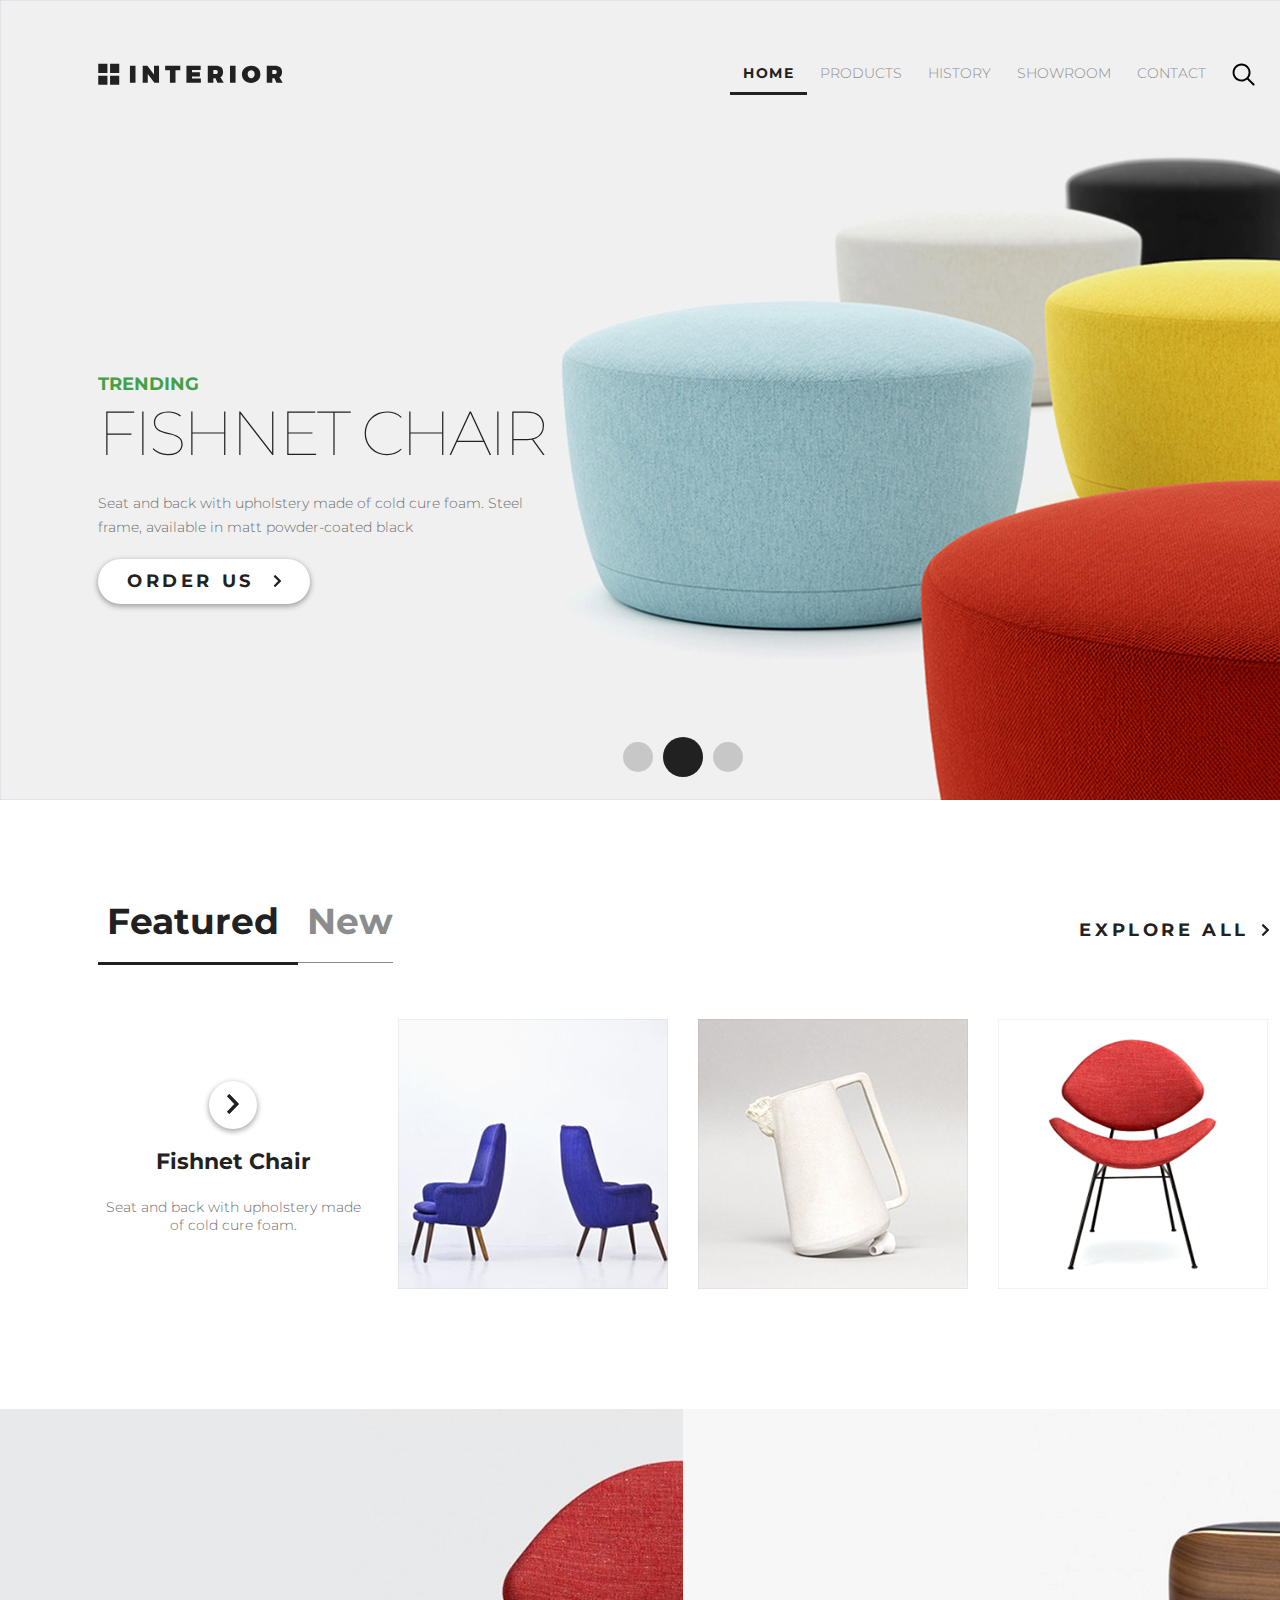
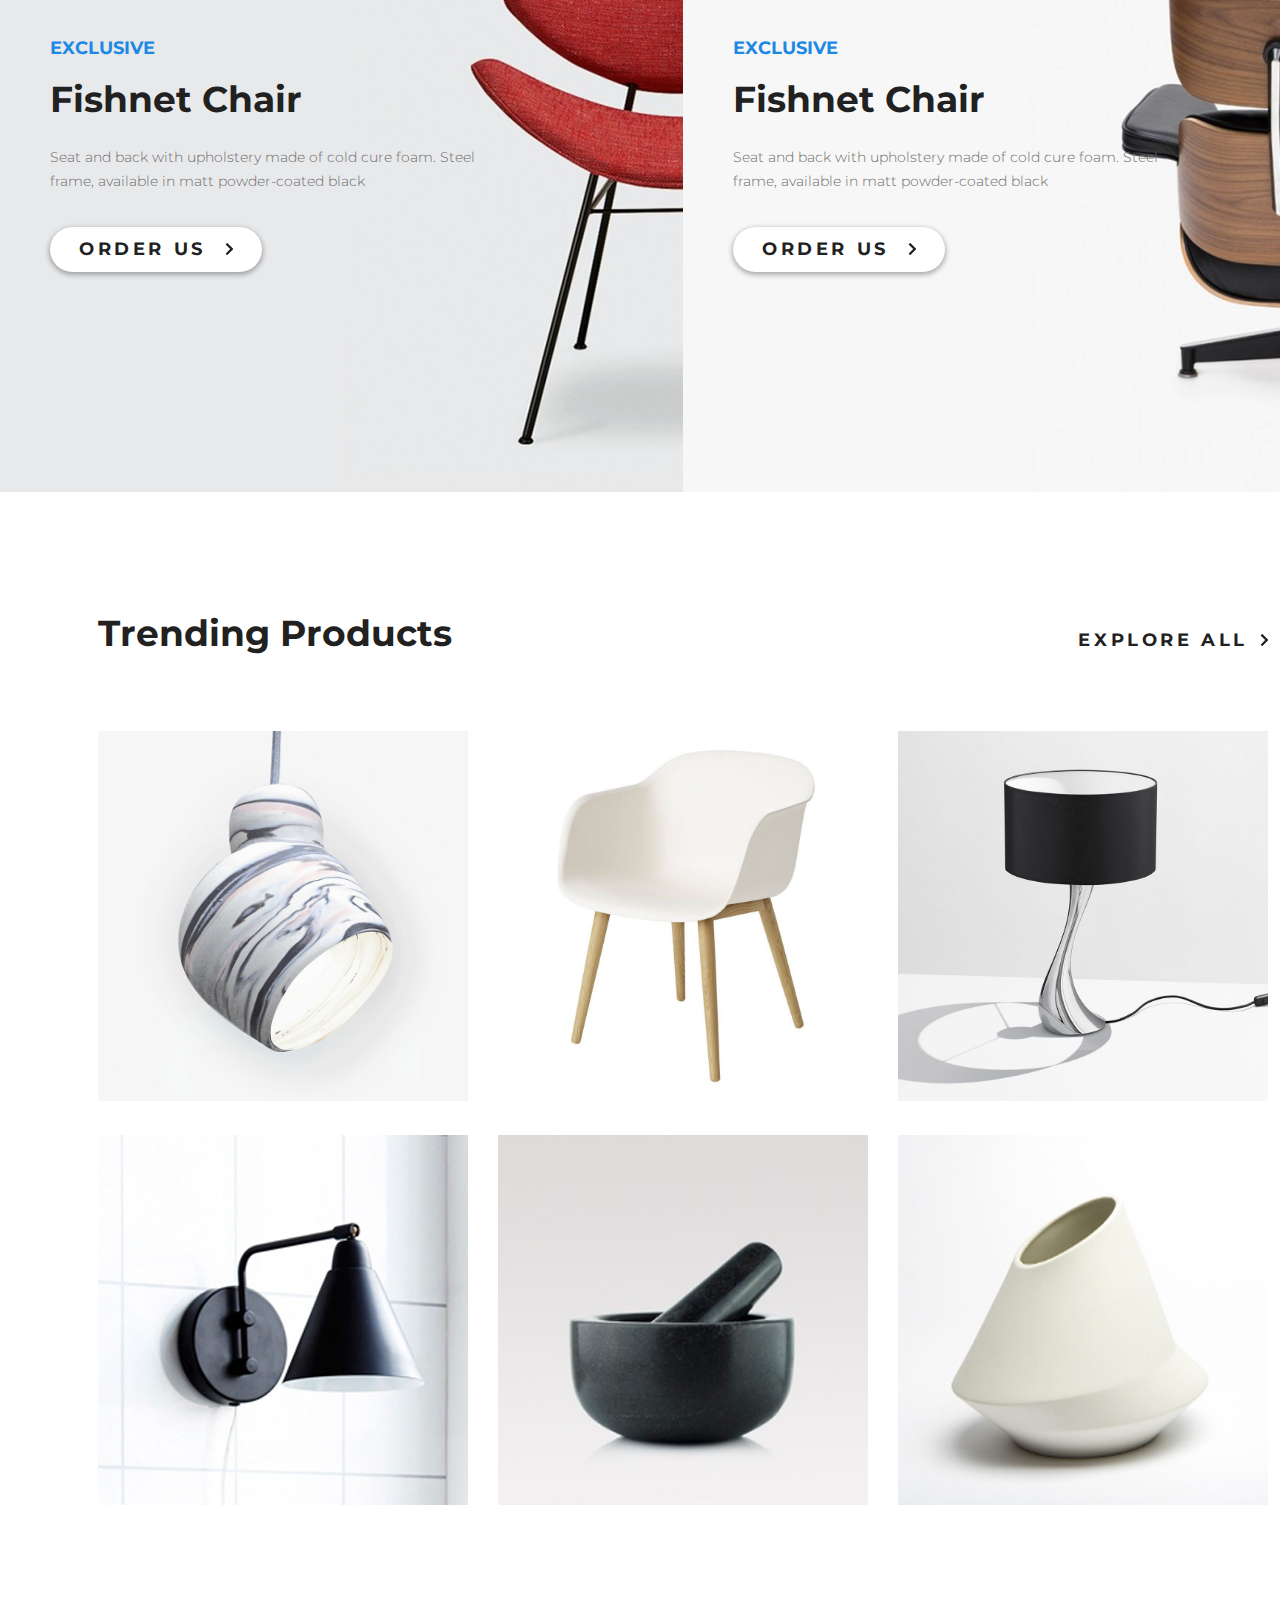
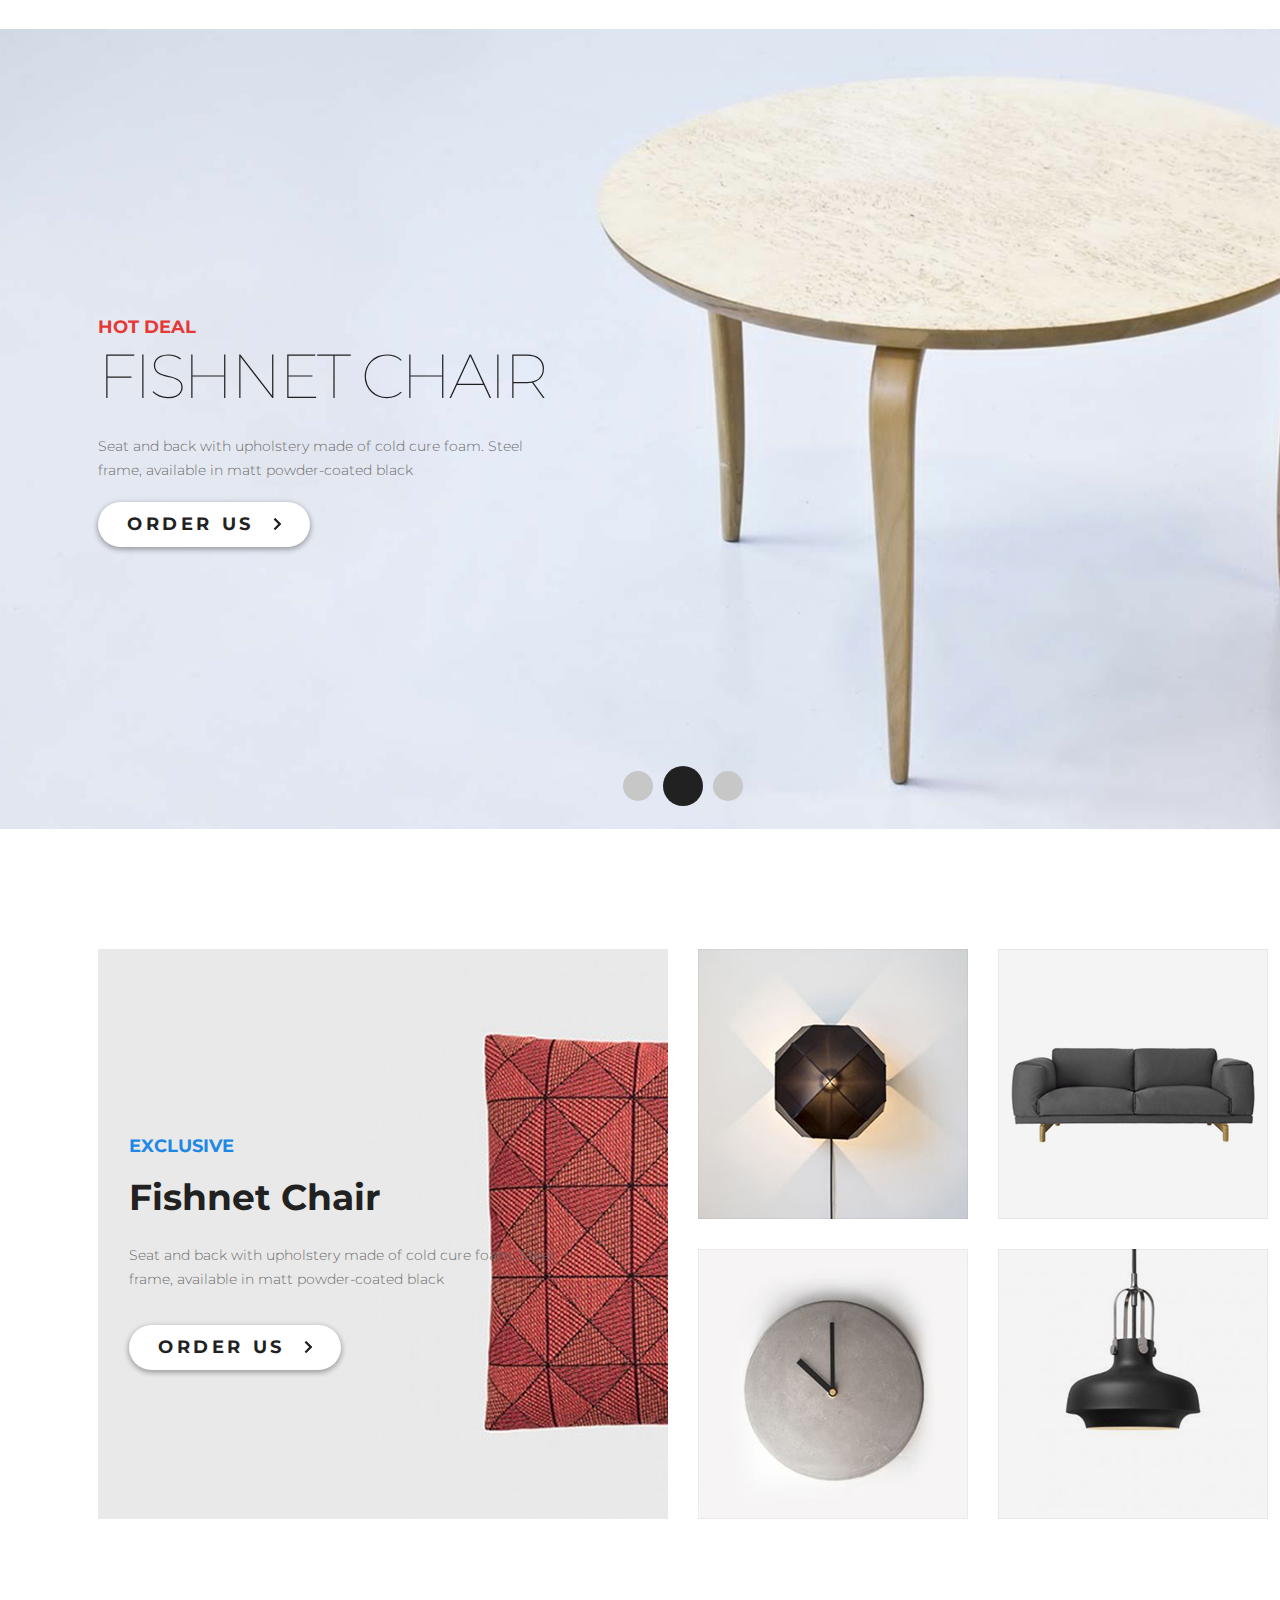
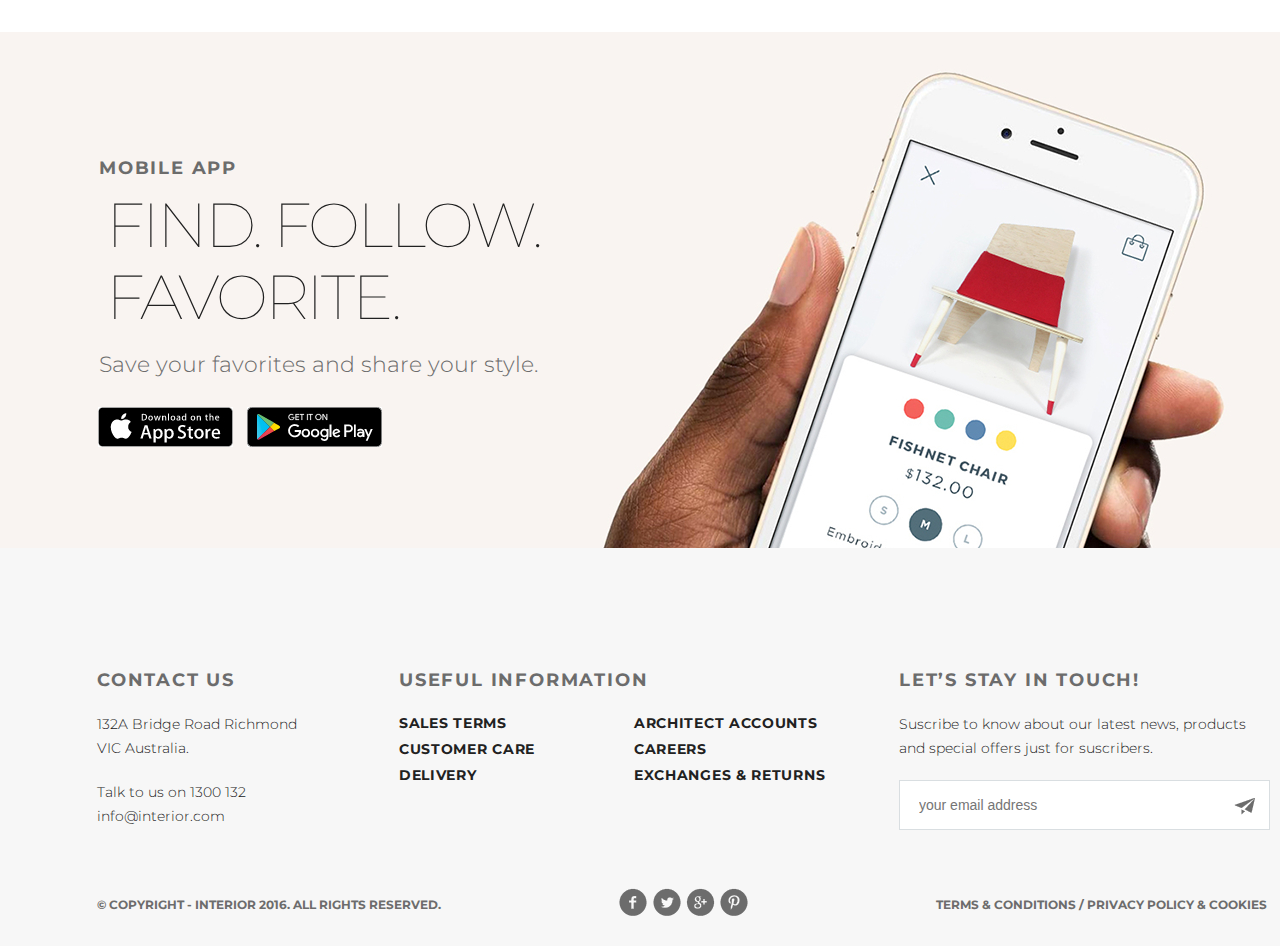
<file: index.html>
<!DOCTYPE html>
<html lang="en">
<head>
	<meta charset="UTF-8">
	<title>Home</title>
	<link href="https://fonts.googleapis.com/css2?family=Montserrat:wght@100;300;400;700&display=swap" rel="stylesheet">
	<link rel="stylesheet" href="style.css">
</head>
<body>
	<div class="container">
		<div class="slider padding-site">
			<div class="header clearfix">
				<a href="#"><img src="img/logo.svg" alt="logo"></a>
				<ul class="menu clearfix">
					<li class="menu-list"><a href="#" class="menu-link menu-link-active">HOME</a></li>
					<li class="menu-list"><a href="product.html" class="menu-link">PRODUCTS</a></li>
					<li class="menu-list"><a href="#" class="menu-link">HISTORY</a></li>
					<li class="menu-list"><a href="#" class="menu-link">SHOWROOM</a></li>
					<li class="menu-list"><a href="contact.html" class="menu-link">CONTACT</a></li>
					<li class="menu-list"><a href="#" class="menu-link menu-link-pic"><img src="img/search.svg" alt=""></a></li>
				</ul>
			</div>
			<div class="slider-text">
				<p class="slider-trending">TRENDING</p>
				<h2 class="slider-h2">Fishnet Chair</h2>
				<p class="slider-content">Seat and back with upholstery made of cold cure foam. Steel frame, available in matt powder-coated black</p>
				<a href="order.html" class="button">Order Us<img src="img/arrow.svg" alt="arrow"></a>
			</div>
			<div class="pagination">
				<a href="#" class="circle"></a><a href="#" class="circle circle-active"></a><a href="#" class="circle"></a>
			</div>
		</div>
		<div class="featured">
			<div class="header-featured">
				<ul class="menu-featured">
					<li class="menu-list-featured"><a href="#" class="menu-link-featured menu-link-featured-active">Featured</a></li>
					<li class="menu-list-featured"><a href="#" class="menu-link-featured">New</a></li>
				</ul>
				<a href="#" class="explore">explore all<img src="img/arrow.svg" alt="arrow"></a>
			</div>
			<div class="fish">
				<div class="fishnet">
					<a href="order.html" class="button"><img src="img/arrow1.svg" alt="arrow"></a>
					<h3 class="chair-h3">Fishnet Chair</h3>
					<p class="chair-content">Seat and back with upholstery made of cold cure foam.
				</div>
				<div class="fishnet">
					<img src="img/product-2.jpg" alt="product">
				</div>
				<div class="fishnet">
					<img src="img/product-3.jpg" alt="product">
				</div>
				<div class="fishnet1">
					<img src="img/product-4.jpg" alt="product">
				</div>
			</div>
		</div>
		<div class="exclusive">
			<div class="promo1">
				<div class="exclusive-text">
				<p class="promo-exclusive">exclusive</p>
				<h2 class="promo-h3">Fishnet Chair</h2>
				<p class="promo-content">Seat and back with upholstery made of cold cure foam. Steel frame, available in matt powder-coated black</p>
				<a href="order.html" class="button">Order Us<img src="img/arrow.svg" alt="arrow"></a>
				</div>
			</div>
			<div class="promo">
				<div class="exclusive-text">
				<p class="promo-exclusive">exclusive</p>
				<h3 class="promo-h3">Fishnet Chair</h3>
				<p class="promo-content">Seat and back with upholstery made of cold cure foam. Steel frame, available in matt powder-coated black</p>
				<a href="order.html" class="button">Order Us<img src="img/arrow.svg" alt="arrow"></a>
				</div>
			</div>
		</div>
		<div class="tranding">
			<div class="header-tranding">
				<h3 class="trading-h3">Trending Products</h3>
				<a href="#" class="tranding-explore">explore all<img src="img/arrow.svg" alt="arrow"></a>
			</div>
			<div class="tranding-product">
				<div class="fishnet-tranding">
					<img src="img/product-11.jpg" alt="product">
				</div>
				<div class="fishnet-tranding">
					<img src="img/product-21.jpg" alt="product">
				</div>
				<div class="fishnet-tranding1">
					<img src="img/product-31.jpg" alt="product">
				</div>
				<div class="fishnet-tranding">
					<img src="img/product-41.jpg" alt="product">
				</div>
				<div class="fishnet-tranding">
					<img src="img/product-5.jpg" alt="product">
				</div>
				<div class="fishnet-tranding1">
					<img src="img/product-6.jpg" alt="product">
				</div>
			</div>
		</div>
		<div class="slider padding-site hot-deal">
			<div class="slider-text hot-text">
				<p class="slider-trending hot">Hot deal</p>
				<h2 class="slider-h2">Fishnet Chair</h2>
				<p class="slider-content">Seat and back with upholstery made of cold cure foam. Steel frame, available in matt powder-coated black</p>
				<a href="order.html" class="button">Order Us<img src="img/arrow.svg" alt="arrow"></a>
			</div>
			<div class="pagination">
				<a href="#" class="circle"></a><a href="#" class="circle circle-active"></a><a href="#" class="circle"></a>
			</div>
		</div>
		<div class="exclusive exclusive2">
			<div class="promo1 exclusive2-promo">
				<div class="exclusive-text exclusive2-text">
				<p class="promo-exclusive">exclusive</p>
				<h2 class="promo-h3">Fishnet Chair</h2>
				<p class="promo-content">Seat and back with upholstery made of cold cure foam. Steel frame, available in matt powder-coated black</p>
				<a href="order.html" class="button">Order Us<img src="img/arrow.svg" alt="arrow"></a>
				</div>
			</div>
			<div class="picture">
				<div class="fishnet-tranding1 picture1 picture2">
					<img src="img/product-2-sm.jpg" alt="product">
				</div>
				<div class="fishnet-tranding picture1 picture3">
					<img src="img/product-3-sm.jpg" alt="product">
				</div>
				<div class="fishnet-tranding picture1">
					<img src="img/product-4-sm.jpg" alt="product">
				</div>
				<div class="fishnet-tranding1 picture1">
					<img src="img/product-5-sm.jpg" alt="product">
				</div>
			</div>
		</div>
		<div class="back">
			<div class="slider-text mobile-text">
				<p class="slider-trending mobile">mobile app</p>
				<h2 class="slider-h2 mobile-back">Find. Follow. Favorite.</h2>
				<p class="slider-content mobile-content">Save your favorites and share your style.</p>
				<p class="img"><a href="#"><img src="img/app-store.jpg" alt="app-store"></a>
				<a href="#"><img src="img/google-play.jpg" alt="google-play"></a>	
				</p>
			</div>
		</div>
		<div class="footer">
			<div class="footer-contact">
				<p class="footer-up">Contact Us</p>
				<p class="footer-text">132A Bridge Road Richmond VIC Australia.</p>
				<p class="footer-text">Talk to us on 1300 132 info@interior.com</p>
			</div>
			<div class="footer-useful">
				<p class="footer-up">Useful Information</p>
				<div class="sales">
					<ul>
						<li><a href="#">Sales terms</a></li>
						<li><a href="#">Customer care</a></li>
						<li><a href="#">Delivery</a></li>
					</ul>
				</div>
				<div class="sales">
					<ul>
						<li><a href="#">Architect accounts</a></li>
						<li><a href="#">Careers</a></li>
						<li><a href="#">Exchanges & returns</a></li>
					</ul>
				</div>
			</div>
			<div class="footer-touch">
				<p class="footer-up">Let’s Stay in Touch!</p>
				<p class="footer-text-touch">Suscribe to know about our latest news, products and special offers just for suscribers.</p>
				<form action="#">
					<input type="email" placeholder="your email address">
					<div class="fly">
						<a href="#"><img src="img/fly.png" alt="fly"></a>
					</div>
				</form>
			</div>
			<div class="footer-down">
				<p class="footer-left">© Copyright - INTERIOR 2016. All Rights Reserved.</p>
				<p class="footer-centre"><img src="img/social-links.png" alt="social"></p>
				<p class="footer-right">Terms & Conditions  /  Privacy policy & Cookies</p>
			</div>
		</div>
	</div>
</body>
</html>
</file>
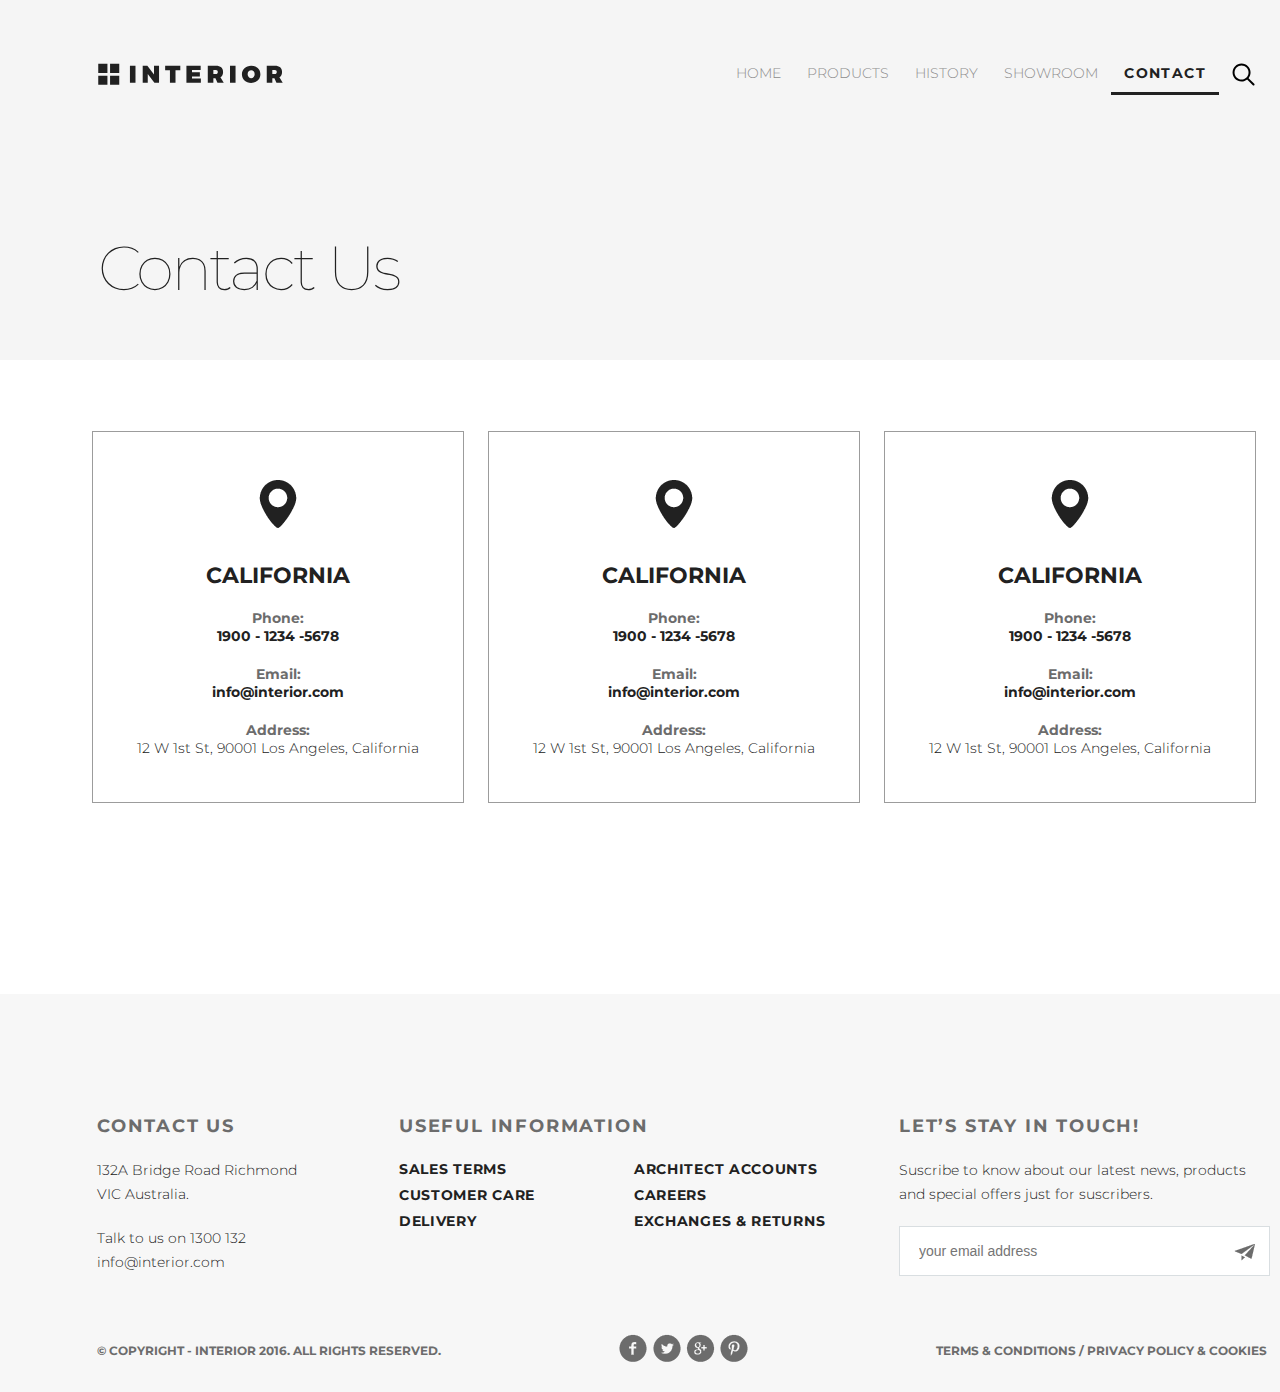
<file: contact.html>
<!DOCTYPE html>
<html lang="en">
<head>
	<meta charset="UTF-8">
	<title>Contact</title>
	<link href="https://fonts.googleapis.com/css2?family=Montserrat:wght@100;300;400;700&display=swap" rel="stylesheet">
	<link rel="stylesheet" href="style.css">
</head>
<body>
	<div class="container">
		<div class="contact padding-site">
			<div class="header clearfix">
				<a href="index.html"><img src="img/logo.svg" alt="logo"></a>
				<ul class="menu clearfix">
					<li class="menu-list"><a href="index.html" class="menu-link">HOME</a></li>
					<li class="menu-list"><a href="product.html" class="menu-link">PRODUCTS</a></li>
					<li class="menu-list"><a href="#" class="menu-link">HISTORY</a></li>
					<li class="menu-list"><a href="#" class="menu-link">SHOWROOM</a></li>
					<li class="menu-list"><a href="#" class="menu-link menu-link-active">CONTACT</a></li>
					<li class="menu-list"><a href="#" class="menu-link menu-link-pic"><img src="img/search.svg" alt=""></a></li>
				</ul>
			</div>
			<div class="contact-text">
				<h2 class="contact-h2">Contact Us</h2>
			</div>
		</div>
		<div class="location">
				<div class="location-block">
					<p><img src="img/loc.png" alt="location"></p>
					<p class="califor">California</p>
					<p class="phone">Phone:</p>
					<p class="phone-weight">1900 - 1234 -5678</p>
					<p class="phone">Email:</p>
					<p class="phone-weight">info@interior.com</p>
					<p class="phone">Address:</p>
					<p class="address">12 W 1st St, 90001 Los Angeles, California</p>
				</div>
				<div class="location-block">
					<p><img src="img/loc.png" alt="location"></p>
					<p class="califor">California</p>
					<p class="phone">Phone:</p>
					<p class="phone-weight">1900 - 1234 -5678</p>
					<p class="phone">Email:</p>
					<p class="phone-weight">info@interior.com</p>
					<p class="phone">Address:</p>
					<p class="address">12 W 1st St, 90001 Los Angeles, California</p>
				</div>
				<div class="location-block">
					<p><img src="img/loc.png" alt="location"></p>
					<p class="califor">California</p>
					<p class="phone">Phone:</p>
					<p class="phone-weight">1900 - 1234 -5678</p>
					<p class="phone">Email:</p>
					<p class="phone-weight">info@interior.com</p>
					<p class="phone">Address:</p>
					<p class="address">12 W 1st St, 90001 Los Angeles, California</p>
				</div>
		</div>
		<div class="footer">
			<div class="footer-contact">
				<p class="footer-up">Contact Us</p>
				<p class="footer-text">132A Bridge Road Richmond VIC Australia.</p>
				<p class="footer-text">Talk to us on 1300 132 info@interior.com</p>
			</div>
			<div class="footer-useful">
				<p class="footer-up">Useful Information</p>
				<div class="sales">
					<ul>
						<li><a href="#">Sales terms</a></li>
						<li><a href="#">Customer care</a></li>
						<li><a href="#">Delivery</a></li>
					</ul>
				</div>
				<div class="sales">
					<ul>
						<li><a href="#">Architect accounts</a></li>
						<li><a href="#">Careers</a></li>
						<li><a href="#">Exchanges & returns</a></li>
					</ul>
				</div>
			</div>
			<div class="footer-touch">
				<p class="footer-up">Let’s Stay in Touch!</p>
				<p class="footer-text-touch">Suscribe to know about our latest news, products and special offers just for suscribers.</p>
				<form action="#">
					<input type="email" placeholder="your email address">
					<div class="fly">
						<a href="#"><img src="img/fly.png" alt="fly"></a>
					</div>
				</form>
			</div>
			<div class="footer-down">
				<p class="footer-left">© Copyright - INTERIOR 2016. All Rights Reserved.</p>
				<p class="footer-centre"><img src="img/social-links.png" alt="social"></p>
				<p class="footer-right">Terms & Conditions  /  Privacy policy & Cookies</p>
			</div>
		</div>
	</div>
</body>
</html>
</file>
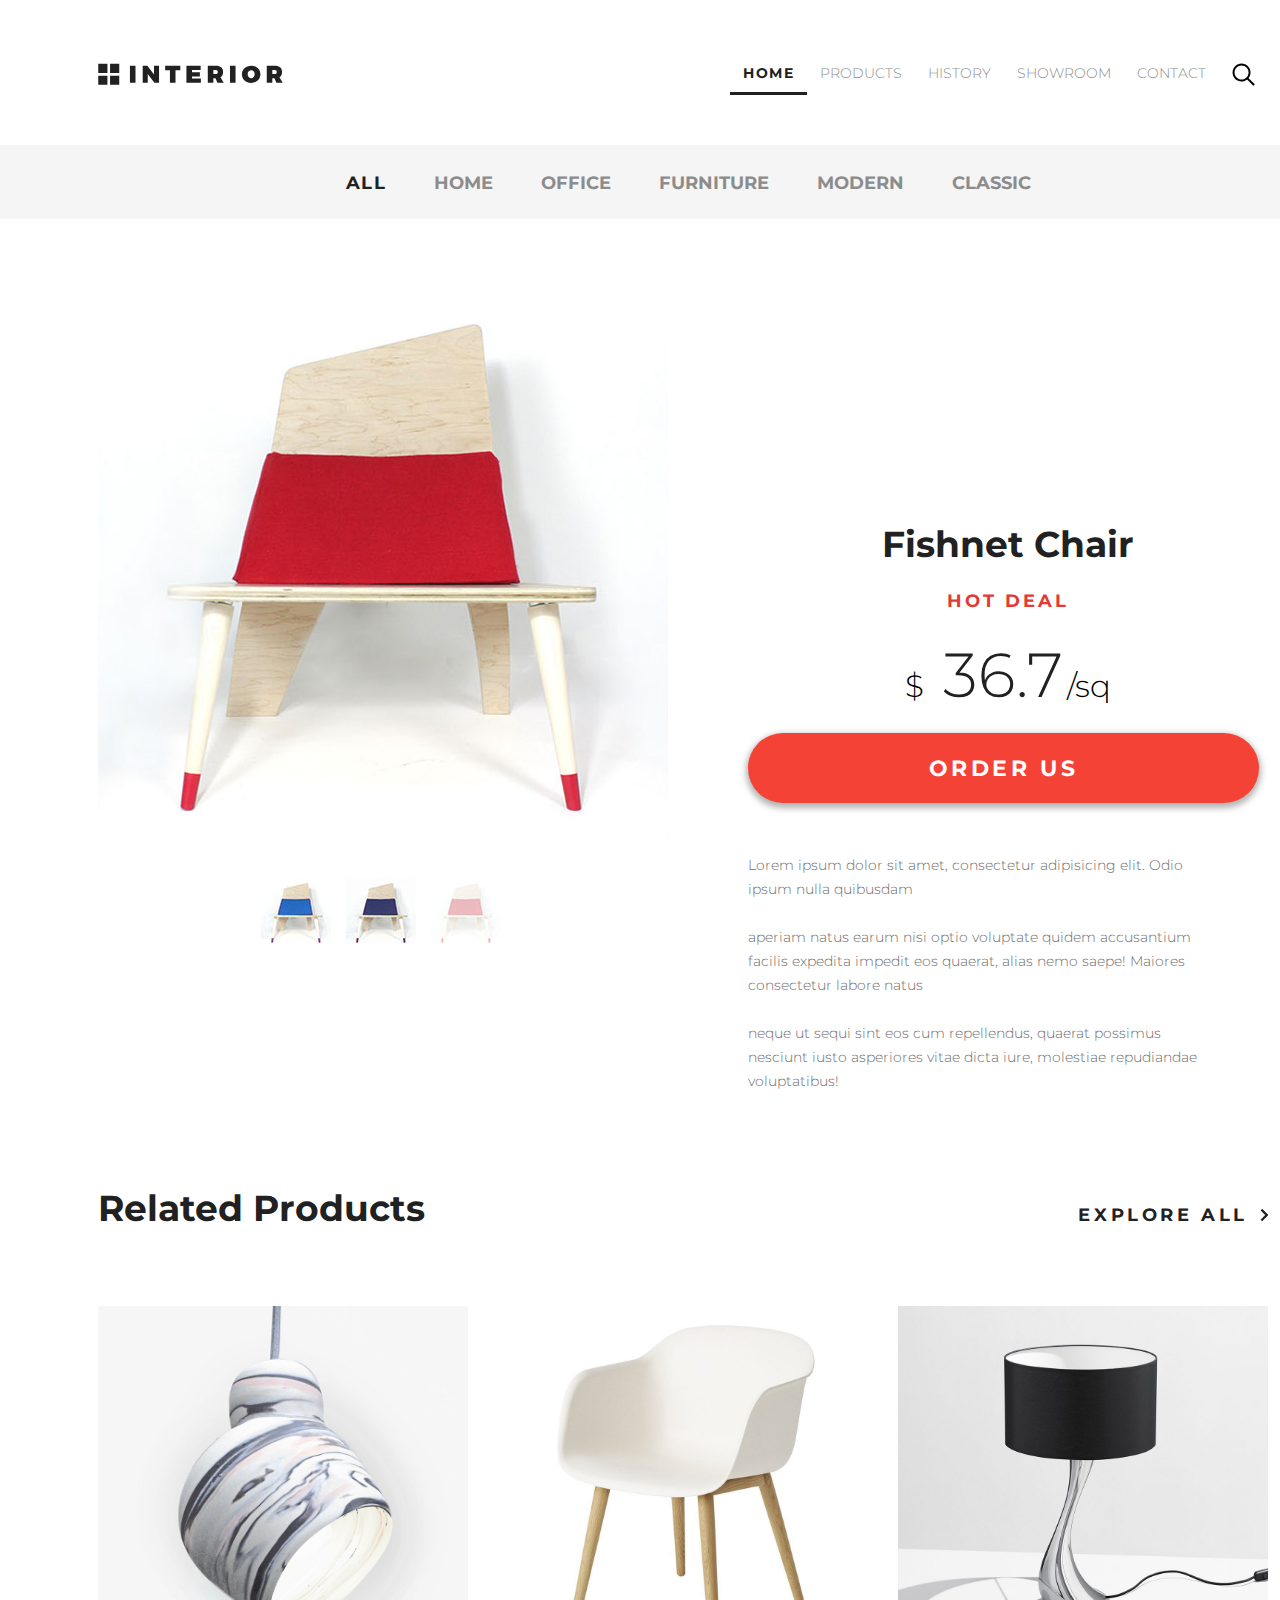
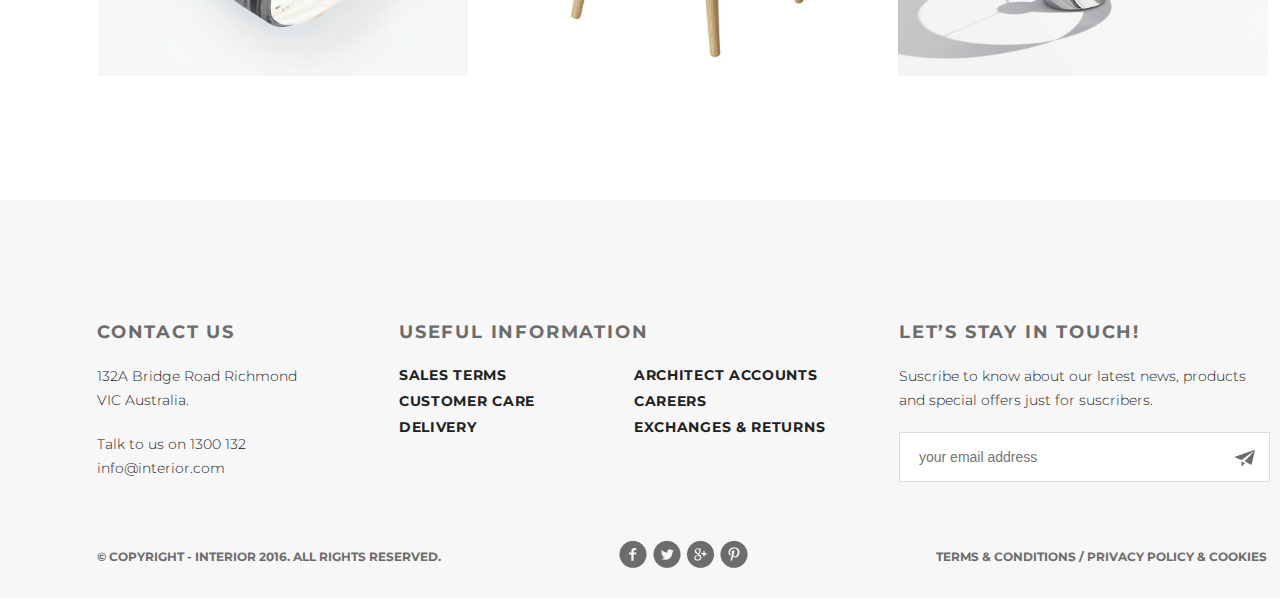
<file: order.html>
<!DOCTYPE html>
<html lang="en">
<head>
	<meta charset="UTF-8">
	<title>Order</title>
	<link href="https://fonts.googleapis.com/css2?family=Montserrat:wght@100;300;400;700&display=swap" rel="stylesheet">
	<link rel="stylesheet" href="style.css">
</head>
<body>
	<div class="container">
		<div class="order padding-site">
			<div class="header clearfix">
				<a href="index.html"><img src="img/logo.svg" alt="logo"></a>
				<ul class="menu clearfix">
					<li class="menu-list"><a href="index.html" class="menu-link menu-link-active">HOME</a></li>
					<li class="menu-list"><a href="product.html" class="menu-link">PRODUCTS</a></li>
					<li class="menu-list"><a href="#" class="menu-link">HISTORY</a></li>
					<li class="menu-list"><a href="#" class="menu-link">SHOWROOM</a></li>
					<li class="menu-list"><a href="contact.html" class="menu-link">CONTACT</a></li>
					<li class="menu-list"><a href="#" class="menu-link menu-link-pic"><img src="img/search.svg" alt=""></a></li>
				</ul>
			</div>
			
		</div>
		<div class="order-product">
				<ul class="menu clearfix">
					<li class="menu-list"><a href="#" class="menu-link menu-link-tr menu-link-active">All</a></li>
					<li class="menu-list"><a href="index.html" class="menu-link menu-link-tr">HOME</a></li>
					<li class="menu-list"><a href="#" class="menu-link menu-link-tr">OFFICE</a></li>
					<li class="menu-list"><a href="#" class="menu-link menu-link-tr">FURNITURE</a></li>
					<li class="menu-list"><a href="#" class="menu-link menu-link-tr">MODERN</a></li>
					<li class="menu-list"><a href="#" class="menu-link menu-link-tr">CLASSIC</a></li>
				</ul>
		</div>
		<div class="exclusive-tr">
			<div class="promo0">
			
			</div>
			<div class="pict">
				<a href="#"><img src="img/prod-1.jpg" alt=""></a> <a href="#"><img src="img/prod-2.jpg" alt=""></a> <a href="#"><img src="img/prod-3.jpg" alt=""></a>
			</div>
			<div class="promo01">
				<div class="exclusive-text">
				<h3 class="promo-h3">Fishnet Chair</h3>	
				<p class="promo-exclusive hot hot-tr">Hot deal</p>
				<div class="span">
				<span class="rt">$</span>
				<span class="slider-h2-tr">36.7</span>
				<span class="rt">/sq</span>	
				</div>
				<a href="#" class="button6">Order Us</a>
				<p class="promo-content-tr">Lorem ipsum dolor sit amet, consectetur adipisicing elit. Odio ipsum nulla quibusdam <br> <br> aperiam natus earum nisi optio voluptate quidem accusantium facilis expedita impedit eos quaerat, alias nemo saepe! Maiores consectetur labore natus<br> <br> neque ut sequi sint eos cum repellendus, quaerat possimus nesciunt iusto asperiores vitae dicta iure, molestiae repudiandae voluptatibus!</p>
				</div>
			</div>
		</div>
		<div class="tranding tranding-tr">
			<div class="header-tranding">
				<h3 class="trading-h3">Related Products</h3>
				<a href="#" class="tranding-explore">explore all<img src="img/arrow.svg" alt="arrow"></a>
			</div>
			<div class="tranding-product">
				<div class="fishnet-tranding">
					<img src="img/product-11.jpg" alt="product">
				</div>
				<div class="fishnet-tranding">
					<img src="img/product-21.jpg" alt="product">
				</div>
				<div class="fishnet-tranding1">
					<img src="img/product-31.jpg" alt="product">
				</div>
			</div>
		</div>
		<div class="footer">
			<div class="footer-contact">
				<p class="footer-up">Contact Us</p>
				<p class="footer-text">132A Bridge Road Richmond VIC Australia.</p>
				<p class="footer-text">Talk to us on 1300 132 info@interior.com</p>
			</div>
			<div class="footer-useful">
				<p class="footer-up">Useful Information</p>
				<div class="sales">
					<ul>
						<li><a href="#">Sales terms</a></li>
						<li><a href="#">Customer care</a></li>
						<li><a href="#">Delivery</a></li>
					</ul>
				</div>
				<div class="sales">
					<ul>
						<li><a href="#">Architect accounts</a></li>
						<li><a href="#">Careers</a></li>
						<li><a href="#">Exchanges & returns</a></li>
					</ul>
				</div>
			</div>
			<div class="footer-touch">
				<p class="footer-up">Let’s Stay in Touch!</p>
				<p class="footer-text-touch">Suscribe to know about our latest news, products and special offers just for suscribers.</p>
				<form action="#">
					<input type="email" placeholder="your email address">
					<div class="fly">
						<a href="#"><img src="img/fly.png" alt="fly"></a>
					</div>
				</form>
			</div>
			<div class="footer-down">
				<p class="footer-left">© Copyright - INTERIOR 2016. All Rights Reserved.</p>
				<p class="footer-centre"><img src="img/social-links.png" alt="social"></p>
				<p class="footer-right">Terms & Conditions  /  Privacy policy & Cookies</p>
			</div>
		</div>
	</div>
</body>
</html>
</file>
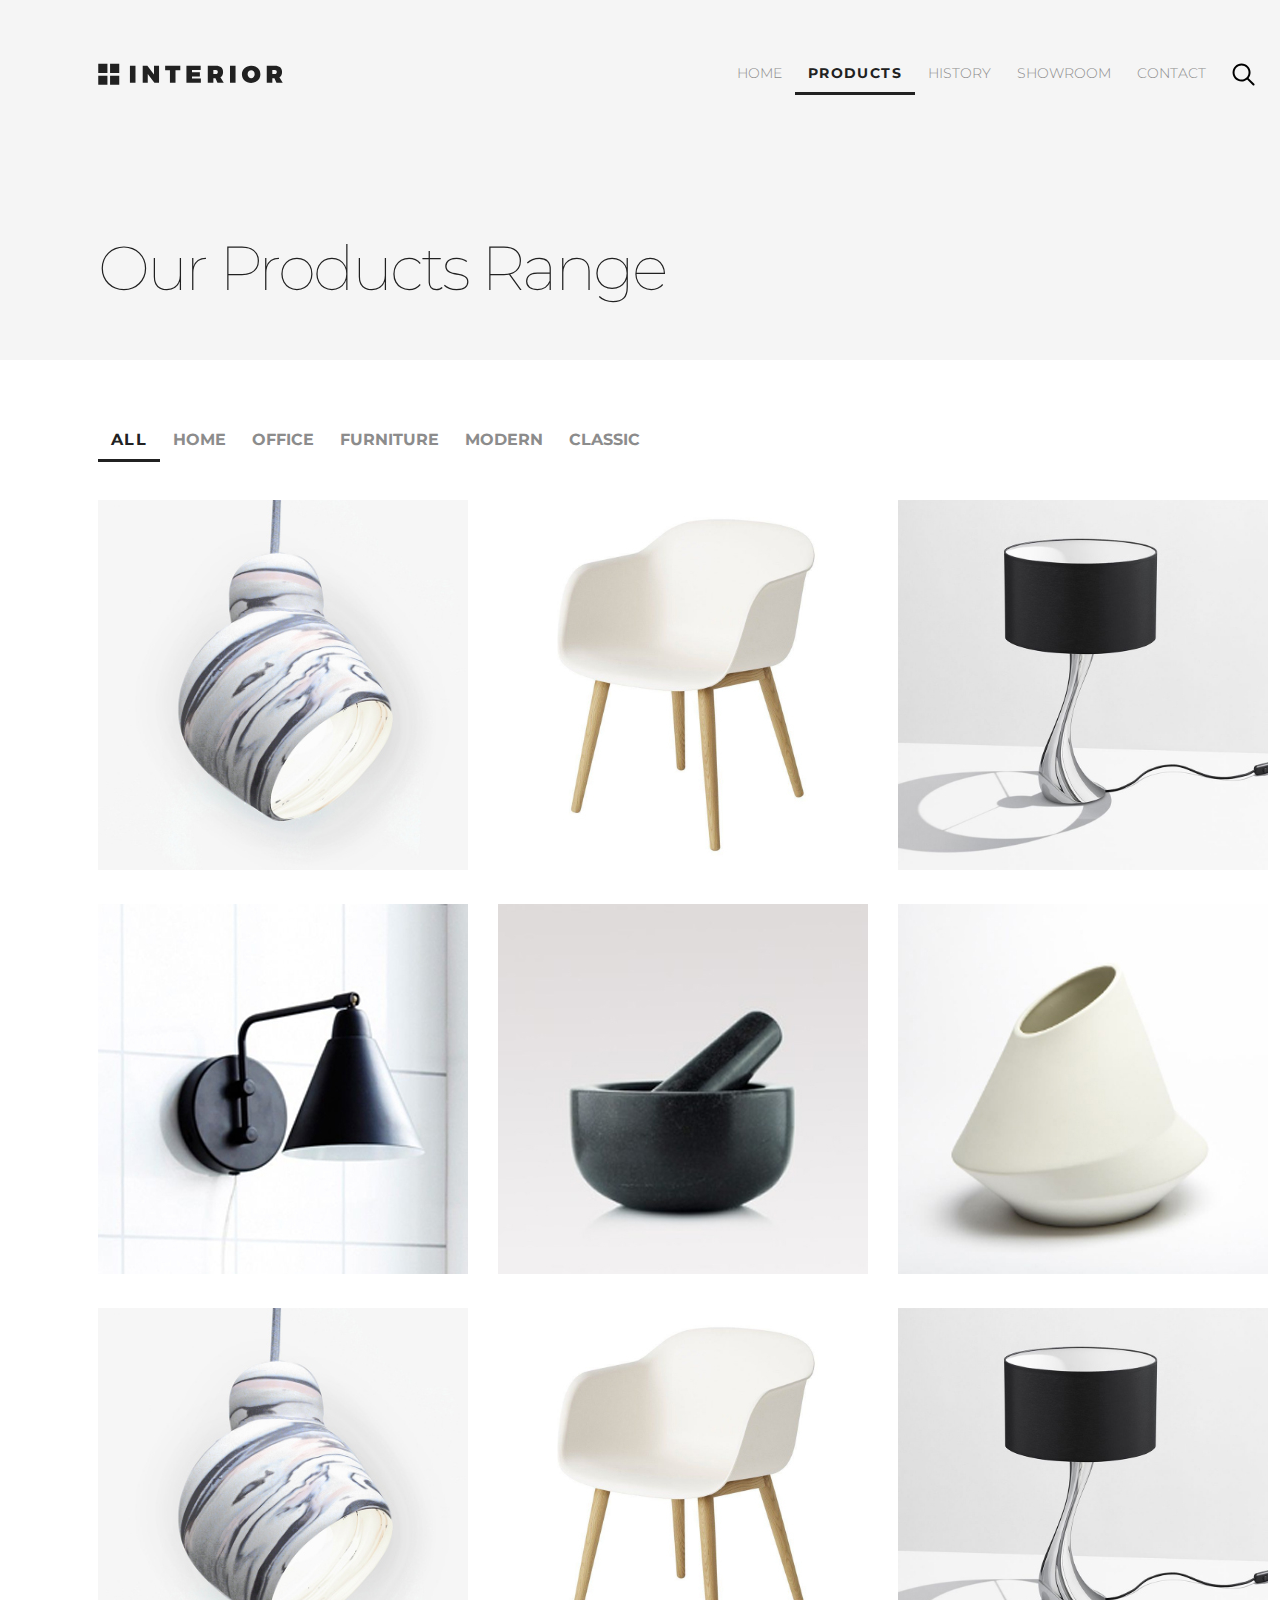
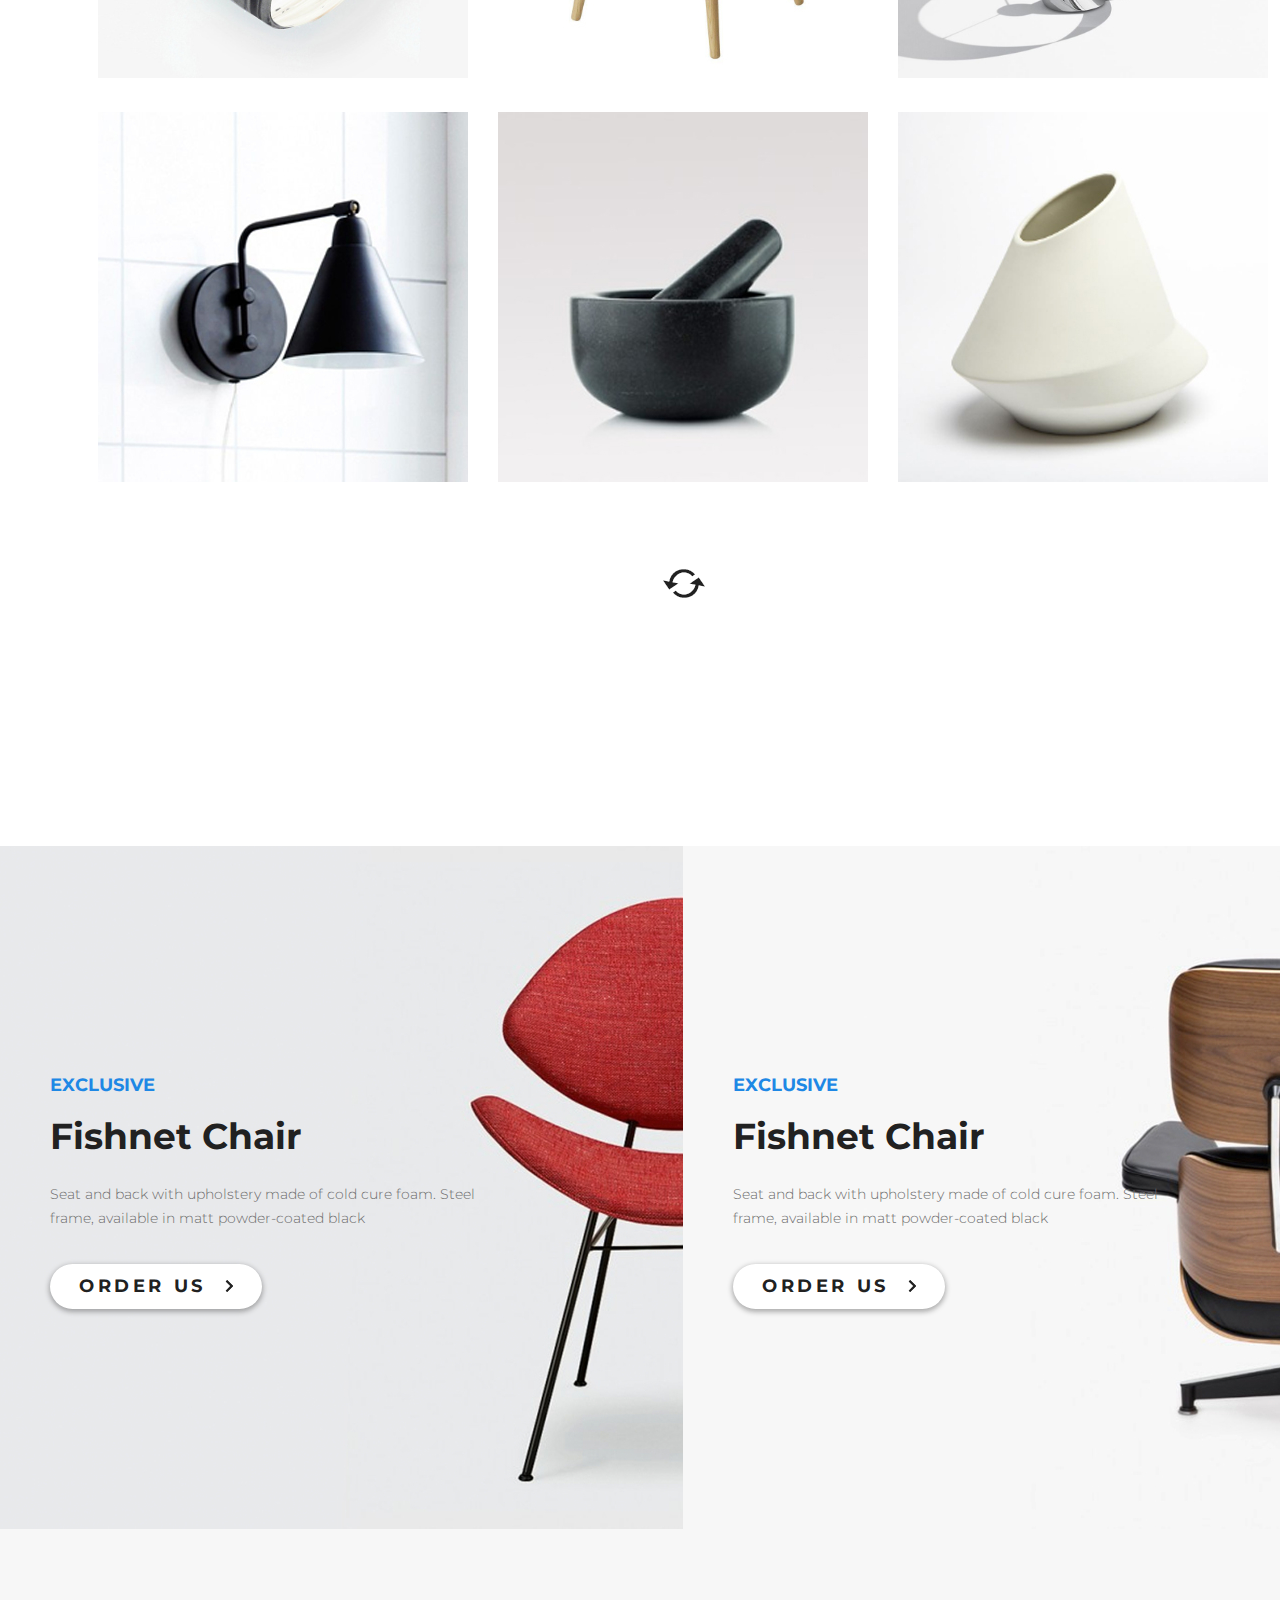
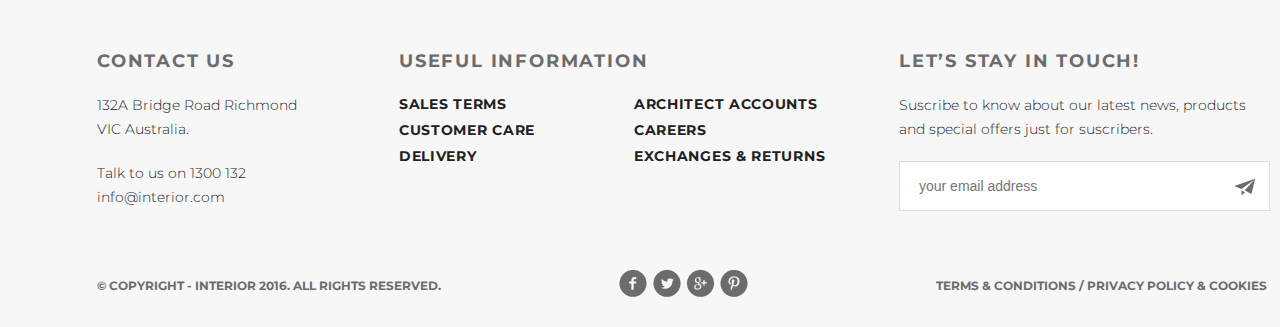
<file: product.html>
<!DOCTYPE html>
<html lang="en">
<head>
	<meta charset="UTF-8">
	<title>Product</title>
	<link href="https://fonts.googleapis.com/css2?family=Montserrat:wght@100;300;400;700&display=swap" rel="stylesheet">
	<link rel="stylesheet" href="style.css">
</head>
<body>
	<div class="container">
		<div class="product padding-site">
			<div class="header clearfix">
				<a href="index.html"><img src="img/logo.svg" alt="logo"></a>
				<ul class="menu clearfix">
					<li class="menu-list"><a href="index.html" class="menu-link">HOME</a></li>
					<li class="menu-list"><a href="#" class="menu-link menu-link-active">PRODUCTS</a></li>
					<li class="menu-list"><a href="#" class="menu-link">HISTORY</a></li>
					<li class="menu-list"><a href="#" class="menu-link">SHOWROOM</a></li>
					<li class="menu-list"><a href="contact.html" class="menu-link">CONTACT</a></li>
					<li class="menu-list"><a href="#" class="menu-link menu-link-pic"><img src="img/search.svg" alt=""></a></li>
				</ul>
			</div>
			<div class="contact-text">
				<h2 class="products-h2">Our Products Range</h2>
			</div>
		</div>
		<div class="tranding tranding-tr ">
			<div class="header-product">
				<ul class="menu clearfix">
					<li class="menu-list"><a href="#" class="menu-link menu-link-tr menu-link-active">All</a></li>
					<li class="menu-list"><a href="index.html" class="menu-link menu-link-tr">HOME</a></li>
					<li class="menu-list"><a href="#" class="menu-link menu-link-tr">OFFICE</a></li>
					<li class="menu-list"><a href="#" class="menu-link menu-link-tr">FURNITURE</a></li>
					<li class="menu-list"><a href="#" class="menu-link menu-link-tr">MODERN</a></li>
					<li class="menu-list"><a href="#" class="menu-link menu-link-tr">CLASSIC</a></li>
				</ul>
			</div>
			<div class="tranding-product tranding-product-tr">
				<div class="fishnet-tranding">
					<img src="img/product-11.jpg" alt="product">
				</div>
				<div class="fishnet-tranding">
					<img src="img/product-21.jpg" alt="product">
				</div>
				<div class="fishnet-tranding1">
					<img src="img/product-31.jpg" alt="product">
				</div>
				<div class="fishnet-tranding">
					<img src="img/product-41.jpg" alt="product">
				</div>
				<div class="fishnet-tranding">
					<img src="img/product-5.jpg" alt="product">
				</div>
				<div class="fishnet-tranding1">
					<img src="img/product-6.jpg" alt="product">
				</div>
				<div class="fishnet-tranding">
					<img src="img/product-11.jpg" alt="product">
				</div>
				<div class="fishnet-tranding">
					<img src="img/product-21.jpg" alt="product">
				</div>
				<div class="fishnet-tranding1">
					<img src="img/product-31.jpg" alt="product">
				</div>
				<div class="fishnet-tranding">
					<img src="img/product-41.jpg" alt="product">
				</div>
				<div class="fishnet-tranding">
					<img src="img/product-5.jpg" alt="product">
				</div>
				<div class="fishnet-tranding1">
					<img src="img/product-6.jpg" alt="product">
				</div>
			</div>
			<div class="pagination-tr">
				<a href="#"><img src="img/rows.png" alt="rows"></a>
			</div>
		</div>
		<div class="exclusive">
			<div class="promo1">
				<div class="exclusive-text">
				<p class="promo-exclusive">exclusive</p>
				<h2 class="promo-h3">Fishnet Chair</h2>
				<p class="promo-content">Seat and back with upholstery made of cold cure foam. Steel frame, available in matt powder-coated black</p>
				<a href="order.html" class="button">Order Us<img src="img/arrow.svg" alt="arrow"></a>
				</div>
			</div>
			<div class="promo">
				<div class="exclusive-text">
				<p class="promo-exclusive">exclusive</p>
				<h3 class="promo-h3">Fishnet Chair</h3>
				<p class="promo-content">Seat and back with upholstery made of cold cure foam. Steel frame, available in matt powder-coated black</p>
				<a href="order.html" class="button">Order Us<img src="img/arrow.svg" alt="arrow"></a>
				</div>
			</div>
		</div>
		<div class="footer">
			<div class="footer-contact">
				<p class="footer-up">Contact Us</p>
				<p class="footer-text">132A Bridge Road Richmond VIC Australia.</p>
				<p class="footer-text">Talk to us on 1300 132 info@interior.com</p>
			</div>
			<div class="footer-useful">
				<p class="footer-up">Useful Information</p>
				<div class="sales">
					<ul>
						<li><a href="#">Sales terms</a></li>
						<li><a href="#">Customer care</a></li>
						<li><a href="#">Delivery</a></li>
					</ul>
				</div>
				<div class="sales">
					<ul>
						<li><a href="#">Architect accounts</a></li>
						<li><a href="#">Careers</a></li>
						<li><a href="#">Exchanges & returns</a></li>
					</ul>
				</div>
			</div>
			<div class="footer-touch">
				<p class="footer-up">Let’s Stay in Touch!</p>
				<p class="footer-text-touch">Suscribe to know about our latest news, products and special offers just for suscribers.</p>
				<form action="#">
					<input type="email" placeholder="your email address">
					<div class="fly">
						<a href="#"><img src="img/fly.png" alt="fly"></a>
					</div>
				</form>
			</div>
			<div class="footer-down">
				<p class="footer-left">© Copyright - INTERIOR 2016. All Rights Reserved.</p>
				<p class="footer-centre"><img src="img/social-links.png" alt="social"></p>
				<p class="footer-right">Terms & Conditions  /  Privacy policy & Cookies</p>
			</div>
		</div>
	</div>
</body>
</html>
</file>
<file: style.css>
* {
	margin: 0;
	padding: 0;
}

body {
	font-family: 'Montserrat', sans-serif;
}

.clearfix:after {
	content: "";
	display: table;
	clear: both;
}

.padding-site {
	padding-left: 98px;
    padding-right: 98px;
}

.container {
	width: 1366px;
	margin: 0 auto;
}

.slider {
	height: 800px;
	background-image: url(img/slider-img.jpg);
	position: relative;
}

.header {
	padding-top: 63px;
}

.menu {
	float: right;
}

.menu-list {
	list-style-type: none;
	float: left;
}

.menu-link {
	color: #8c8c8c;
	font-size: 14px;
	font-weight: 300;
	text-transform: uppercase;
	text-decoration: none;
	padding: 10px 13px;
}

.menu-link:hover {
	color: #212121;
	border-bottom: 3px solid  #8c8c8c;
}



.menu-link-active {
	color: #212121;
	font-weight: 700;
	letter-spacing: 1.4px;
	border-bottom: 3px solid #212121;
}

.menu-link-active:hover {
	border-bottom: 3px solid #212121;
}

.menu-link-pic {
	padding-bottom: 2px;
}

.slider-text {
	margin-top: 283px;
}

.slider-trending {
	color: #43a047;
	font-size: 18px;
	font-weight: 700;
	text-transform: uppercase;
}

.slider-h2 {
	color: #212121;
	font-size: 62px;
	letter-spacing: -3px;
	font-weight: 100;
	text-transform: uppercase;
}

.slider-content {
	color: #6c6c6c;
	font-size: 14px;
	font-weight: 300;
	width: 458px;
	margin-top: 20px;
	margin-bottom: 20px;
	line-height: 24px;
}

.button	{
	color: #212121;
	font-size: 18px;
	font-weight: 700;
	text-transform: uppercase;
	box-shadow: 0 2px 5px 1px rgba(33, 33, 33, 0.35);
	border-radius: 23px;
	background-color: #ffffff;
	width: 212px;
	height: 45px;
	line-height: 45px;
	text-align: center;
	display: inline-block;
	text-decoration: none;
	letter-spacing: 3.6px;
}

.button:hover{
	color: #6c6c6c;
	background-color: #eee;
}


.button:active {
	box-shadow: 0px 0px 0px 1px rgba(33, 33, 33, 0.35);
}

.slider-text img {
	padding-left: 19px;
}

.pagination {
	position: absolute;
    width: 1170px;
    bottom: 19px;
    text-align: center;
}

.circle {
	width: 30px;
	height: 30px;
	display: inline-block;
	background-color: #c7c7c7;
	border-radius: 50%;
	margin: 5px;
}

.circle-active {
	width: 40px;
	height: 40px;
	background-color: #212121;
	margin-bottom: 0;
}

.circle:hover {
	background-color: #212121;
}

.featured {
	height: 609px;
}

.header-featured {
	padding-top: 99px;
	padding-right: 97px;
}

.menu-link-featured {
	color: #8c8c8c;
	font-size: 36px;
	padding-top: 0px;
	padding-left: 9px;
	font-weight: 700;
	text-decoration: none;
}

.menu-list-featured:hover {
	color: #212121;
	border-bottom: 3px solid  #212121;
}


.menu-list-featured{
	list-style-type: none;
	float: left;
	padding-bottom: 19px;
	border-bottom: 1px solid #8c8c8c;
}

.menu-link-featured-active {
	color: #212121;
	font-weight: 700;
	padding: 19px 19px;
	padding-left: 9px;
	border-bottom: 3px solid #212121;
}

.featured {
	padding-left: 98px;
}

.explore {
	float: right;
	text-decoration: none;
	color: #212121;
	font-size: 18px;
	padding-top: 20px;
	font-weight: 700;
	letter-spacing: 3.6px;
	text-transform: uppercase;
}

.explore:hover {
	color: #6c6c6c;
}

.explore img {
	padding-left: 12px;
}

.fish {
	margin-right: 98px;
	margin-top: 120px;
	margin-bottom: 120px;
	height: 270px;
}

.fishnet {
	text-align: center;
	float: left;
	width: 270px;
	height: 270px;
	padding-right: 30px;
}

.fishnet1 {
	padding-right: 0px;
}

.fishnet a  {
	margin-top: 62px;
	height: 48px;
	width: 48px;
	box-shadow: 0 2px 5px 1px rgba(33, 33, 33, 0.35);
	border-radius: 24px;
	background-color: #ffffff;
}

.fishnet h3 {
	margin-top: 19px;
	margin-bottom: 23px;
	color: #212121;
	font-size: 22px;
	font-weight: 700;
}

.fishnet p {
	color: #6c6c6c;
	font-size: 14px;
	font-weight: 300;
}

.fishnet img {
	vertical-align: middle;
}

.exclusive {
	height: 683px;
}

.promo1 {
	height: 683px;
	width: 683px;
	float: left;
	background-image: url(img/promo-img1.jpg);
}

.promo {
	height: 683px;
	width: 683px;
	float: right;
	background-image: url(img/promo-img.jpg);
}

.exclusive-text {
	padding-left: 50px;
	margin-top: 228px;
}

.promo-exclusive {
	color: #1e88e5;
	font-size: 18px;
	font-weight: 700;
	text-transform: uppercase;
}

.promo-h3 {
	padding-top: 18px;
	padding-bottom: 24px;
	color: #212121;
	font-size: 36px;
	font-weight: 700;
}

.promo-content {
	color: #6c6c6c;
	font-size: 14px;
	font-weight: 300;
	width: 458px;
	margin-bottom: 34px;
	line-height: 24px;
}

.exclusive img {
	padding-left: 19px;
}

.tranding {
	padding-top: 119px;
	padding-left: 98px;
	padding-right: 98px;
	margin-bottom: 90px;
}

.trading-h3 {
	float: left;
	color: #212121;
	font-size: 36px;
	font-weight: 700;
}

.tranding-explore {
	float: right;
	text-decoration: none;
	color: #212121;
	font-size: 18px;
	padding-top: 18px;
	font-weight: 700;
	letter-spacing: 3.6px;
	text-transform: uppercase;
}

.tranding-explore:hover {
	color: #6c6c6c;
}

.tranding-explore img {
	padding-left: 12px;
}

.tranding-product {
	margin-top: 120px;
}

.fishnet-tranding {
	text-align: center;
	float: left;
	width: 370px;
	height: 370px;
	padding-right: 30px;
	padding-bottom: 30px;
}

.fishnet-tranding1 {
	padding-right: 0px;
	padding-bottom: 30px;
}

.hot {
	color: #e53935;
}

.hot-deal {
	background-image: url(img/slider.jpg);
}

.hot-text {
	padding-top: 287px;
	margin-top: 0px;
}

.exclusive2 {
	padding-left: 98px;
	padding-top: 120px;
	padding-right: 98px;
}

.exclusive2-promo{
	background-image: url(img/product-1-lg.jpg);
	width: 570px;
	height: 570px;
}

.exclusive2-text {
	margin-top: 186px;
	padding-left: 31px;
}

.picture1 {
	width: 270px;
	height: 270px;
	float: left;
}

.picture2 {
	padding-right: 30px;
}

.picture3 {
	padding-right: 0px;
}

.picture img {
	padding-left: 30px;
}

.picture {
	height: 570px;
	width: 570px;
	float: left;
}

.back {
	height: 516px;
	background-image: url(img/back-img.jpg);
}

.mobile {
	padding-left: 99px;
	color: #6c6c6c;
	font-size: 18px;
	font-weight: 700;
	text-transform: uppercase;
	letter-spacing: 1.8px;
}

.mobile-back {
	padding-top: 10px;
	padding-left: 106px;
	color: #212121;
	font-size: 62px;
	letter-spacing: -3px;
	font-weight: 100;
	text-transform: uppercase;
	width: 435px;
	line-height: 72px;
}

.mobile-content {
	padding-left: 99px;
	width: 458px;
	margin-top: 20px;
	margin-bottom: 30px;
	line-height: 24px;
	color: #6c6c6c;
	font-size: 22px;
	font-weight: 300;
}

.mobile-text {
	padding-top: 125px;
	margin-top: 0px;
}

.back img {
	padding-left: 10px;
}

.img {
	padding-left: 88px;
}

.footer {
	background-color: #f7f7f7;
	padding-top: 120px;
	padding-left: 97px;
}

.footer-contact {
	width: 302px;
	float: left;
}

.footer-up {
	color: #6c6c6c;
	font-size: 18px;
	font-weight: 700;
	text-transform: uppercase;
	letter-spacing: 1.8px;
	line-height: 24px;
}

.footer-text {
	color: #212121;
	font-size: 14px;
	font-weight: 300;
	line-height: 24px;
	width: 221px;
	padding-top: 20px;
}

.footer-useful {
	width: 500px;
	float: left;
}

.footer-touch {
	width: 370px;
	float: left;
	position: relative;
}

.footer-text-touch {
	color: #212121;
	font-size: 14px;
	font-weight: 300;
	line-height: 24px;
	width: 363px;
	padding-top: 20px;
	padding-bottom: 20px;
}

.footer-touch input {
	width: 350px;
	height: 48px;
	font-size: 14px;
	font-weight: 300;
	padding-left: 19px;
	border: 1px solid #d9dee1;

}
 
.fly {
	position: absolute;
	top: 130px;
	left: 335px;
}

.sales {
	width: 235px;
	float: left;
	padding-top: 18px;
}

.sales ul {
	list-style-type: none;
}

.sales li a {
	color: #212121;
	font-size: 14px;
	font-weight: 700;
	text-transform: uppercase;
	letter-spacing: 0.7px;
	line-height: 26px;
	text-decoration: none;
}

.sales li a:hover {
	color: #6c6c6c;
}

.footer-down {
	display: inline-block;
	width: 1170px;
	padding-top: 67px;
	padding-bottom: 30px;
	position: relative;
}

.footer-left {
	float: left;
	color: #6c6c6c;
	font-size: 12px;
	font-weight: 700;
	text-transform: uppercase;
}

.footer-centre {
	position: absolute;
	bottom: 22px;
	left: 522px;
	right: 522px;
}

.footer-right {
	float: right;
	color: #6c6c6c;
	font-size: 12px;
	font-weight: 700;
	text-transform: uppercase;
}	

.footer-touch input:focus {
	font-size: 20px;
}

.contact {
	height: 360px;
	background-color: #f5f5f5;
}

.contact-h2 {
	color: #212121;
	font-size: 62px;
	font-weight: 100;
	padding-top: 140px;
	letter-spacing: -3px;
}

.location {
	margin-top: 71px;
	height: 563px;
	text-align: center;
	padding-left: 80px;
	padding-right: 80px;
}

.location-block {
	float: left;
	height: 370px;
	width: 370px;
	border: 1px solid #9c9c9c;
	margin-right: 12px;
	margin-left: 12px;
}

.location-block img {
	padding-top: 48px;
}

.califor {
	color: #212121;
	font-size: 22px;
	font-weight: 700;
	text-transform: uppercase;
	padding-top: 30px;
}

.phone {
	color: #6c6c6c;
	font-size: 14px;
	font-weight: 700;
	padding-top: 20px;
}

.phone-weight {
	color: #212121;
	font-size: 14px;
	font-weight: 700;
}

.address {
	color: #212121;
	font-size: 14px;
	font-weight: 300;
}

.product {
	height: 360px;
	background-color: #f5f5f5;
}

.products-h2 {
	color: #212121;
	font-size: 62px;
	font-weight: 100;
	padding-top: 140px;
	letter-spacing: -3px;
}

.header-product {
	float: left;
}

.menu-link-tr {
	font-size: 16px;
	font-weight: 700;
}

.menu-link-tr:hover {
	color: #6c6c6c;
}

.menu-link-active:hover {
	color: #212121;
}

.pagination-tr {
	position: absolute;
    width: 1170px;
    top: 2157px;
    text-align: center;
}

.tranding-product-tr {
	padding-bottom: 240px;
	margin-top: 70px;
}

.tranding-tr {
	padding-top: 70px;

}
.order-product {
	margin-top: 55px;
	margin-bottom: 57px;
	padding-top: 27px;
	padding-bottom: 47px;
	background: #f5f5f5;
	padding-left: 300px;
	padding-right: 300px;
}
}

.order-product ul {
	padding-top: 37px;

}

.order-product li a {
	border: none;
	font-size: 18px;
	padding-right: 35px;

}

.order-product li a:hover {
	border: none;
}

.promo0 {

	height: 570px;
	width: 570px;
	float: left;
	background-image: url(img/prod.jpg);
}

.promo01 {
	height: 570px;
	width: 570px;
	float: right;
	text-align: center;
}

.exclusive-tr {
	height: 570px;
	padding-bottom: 270px;
	position: relative;
	margin-left: 98px;
	margin-right: 98px;
}

.pict {
	position: absolute;
	top: 600px;
	left: 160px;
}

.tranding-tr {

}

.slider-h2-tr {
	color: #212121;
	font-size: 62px;
	font-weight: 300;
	text-transform: uppercase;
	padding-left: 15px;
}

.rt	{
	font-size: 31px;
	font-weight: 300;
}

.button6 {
	color: #fff;
	font-size: 22px;
	font-weight: 700;
	text-transform: uppercase;
	box-shadow: 0 3px 6px 2px rgba(33, 33, 33, 0.35);
	border-radius: 35px;
	background-color: #f44336;
	width: 511px;
	height: 70px;
	line-height: 45px;
	text-align: center;
	display: inline-block;
	text-decoration: none;
	letter-spacing: 3.6px;
	display: table-cell;
    vertical-align: middle;
}

.button6:hover {
	background-color: #ff4f4f;
}

.button6:active {
	box-shadow: 0px 0px 1px 1px rgba(33, 33, 33, 0.35);
	background-color: red;
}


.promo-content-tr {
	color: #6c6c6c;
	font-size: 14px;
	font-weight: 300;
	width: 458px;
	margin-bottom: 34px;
	line-height: 24px;
	text-align: left;
	margin-top: 50px;
}

.hot-tr {
	padding-bottom: 25px;
}

.span {
	margin-bottom: 20px;
}

.hot-tr {
	letter-spacing: 3px;
}
</file>
